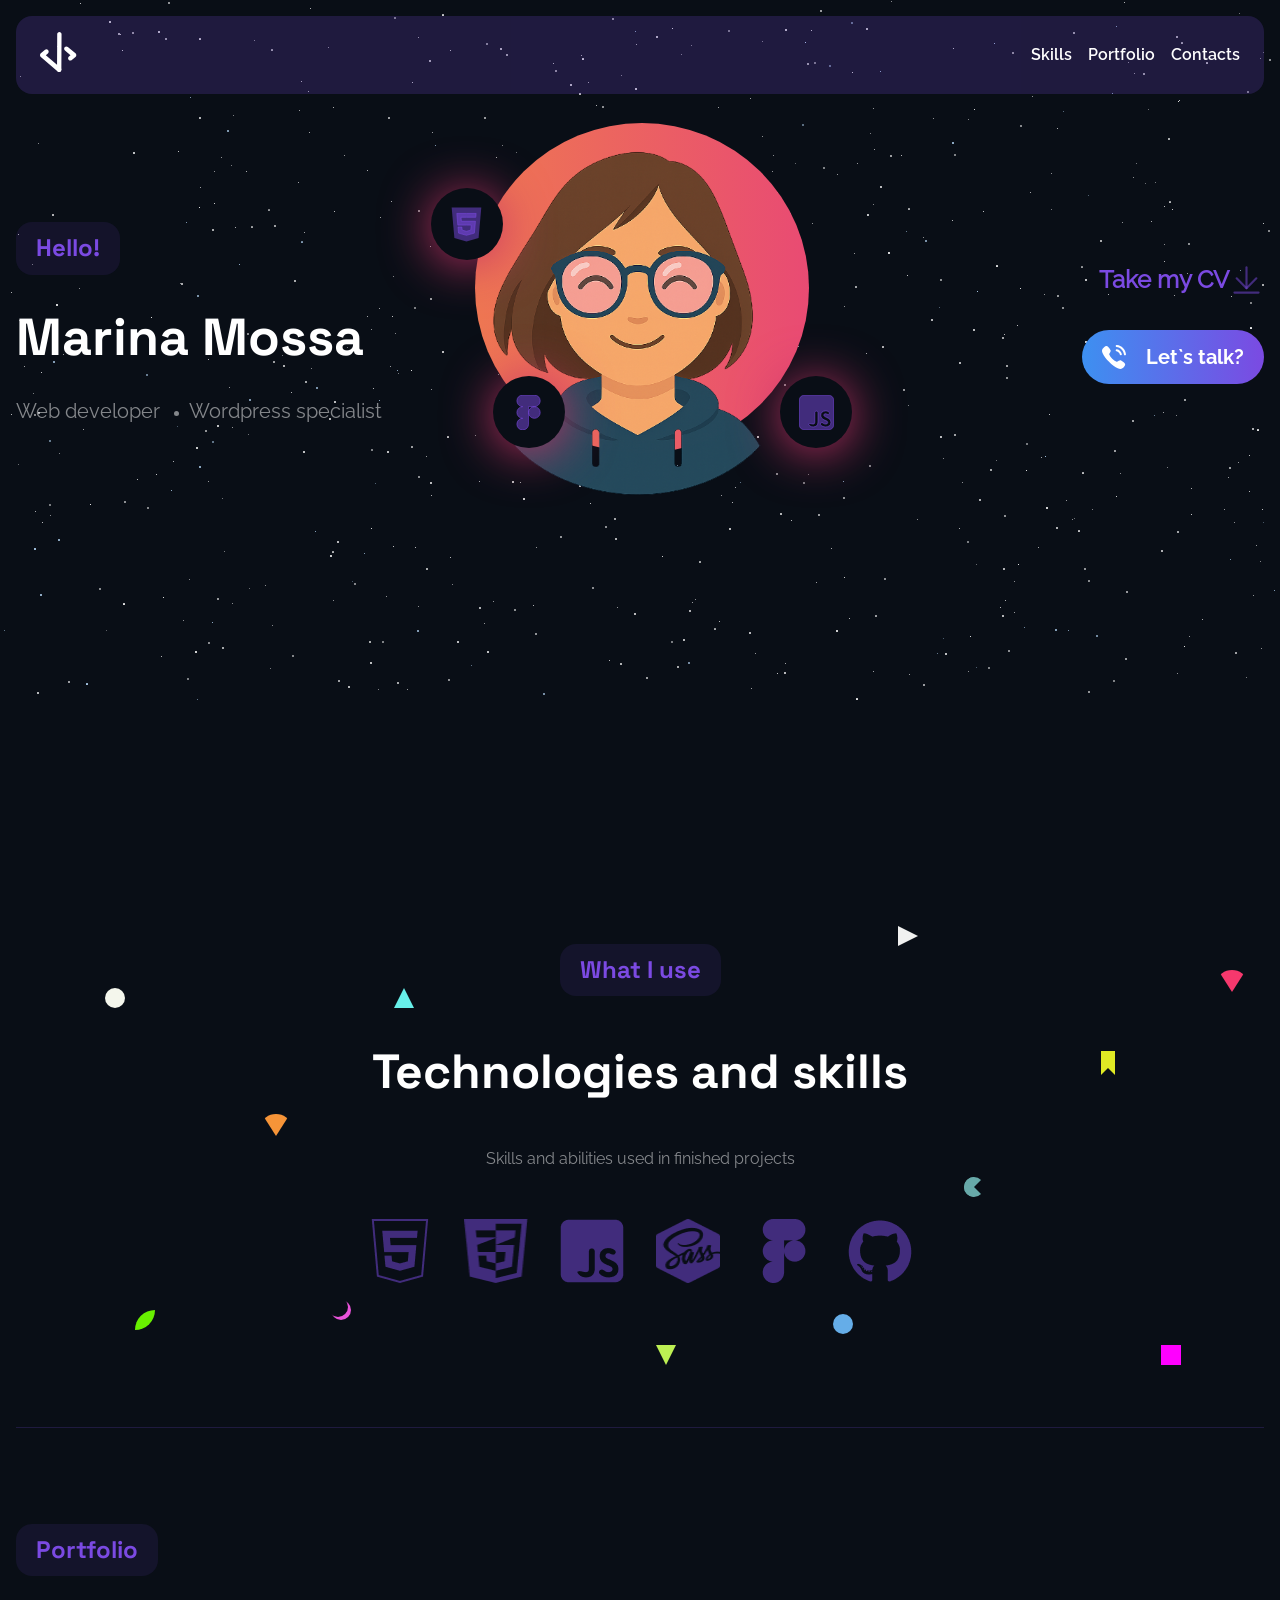
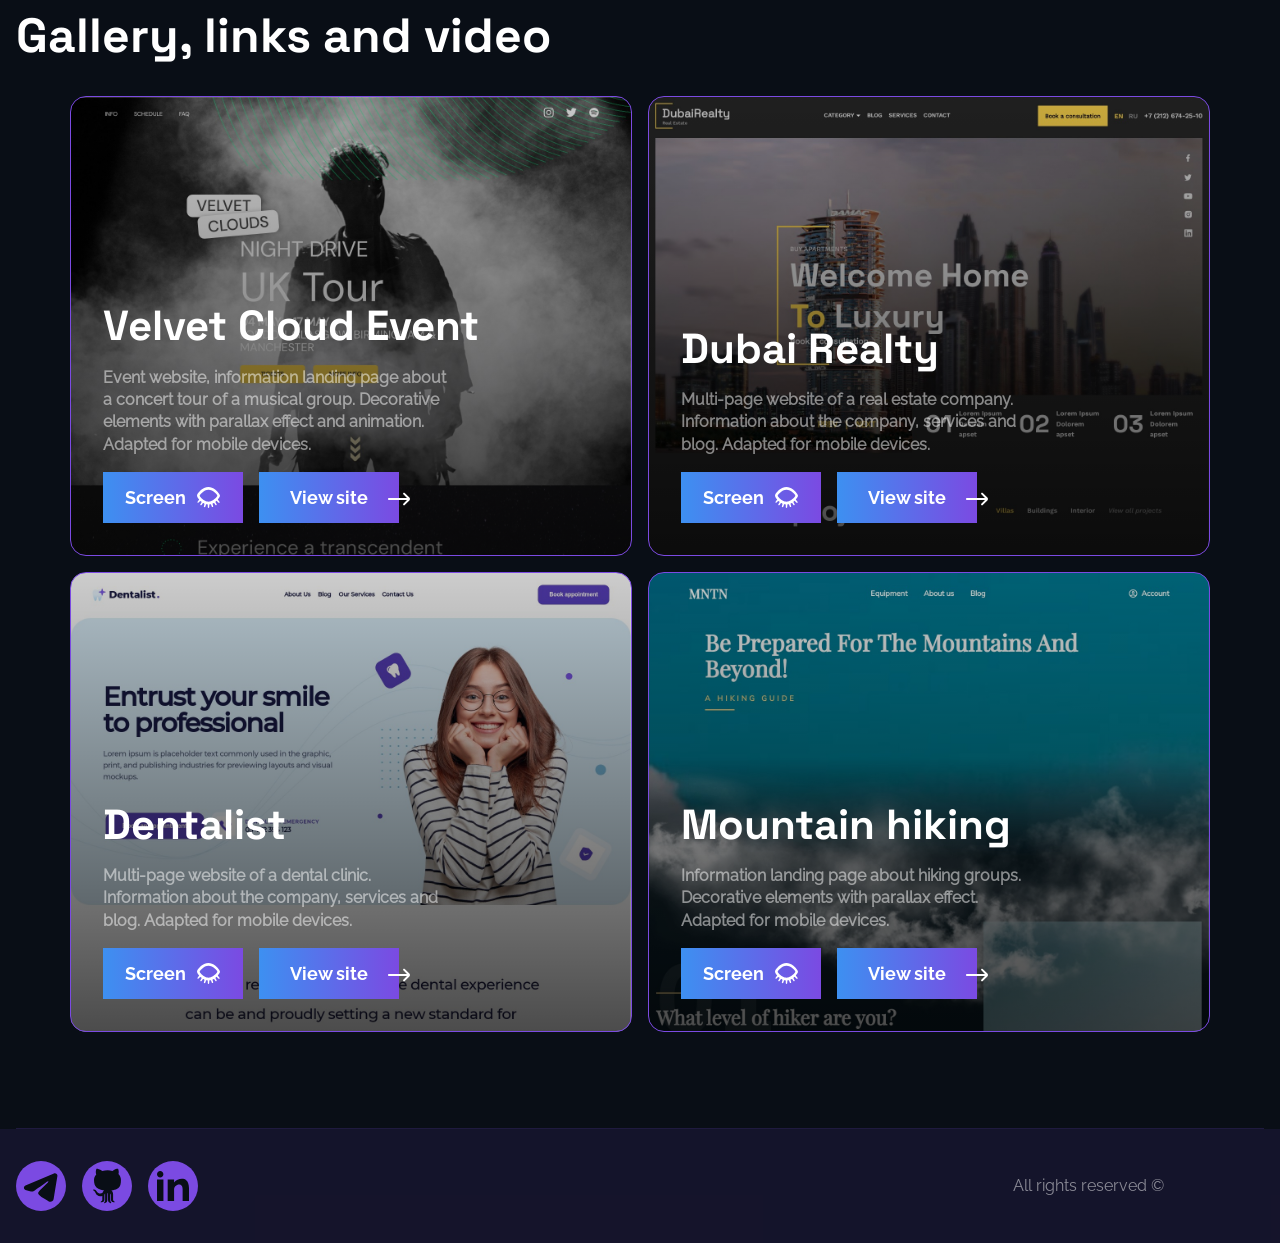
<file: index.html>
<!DOCTYPE html>
<html lang="en">
	<head>
		<meta charset="UTF-8" />
		<meta name="viewport" content="width=device-width, initial-scale=1.0" />
		<link rel="stylesheet" href="css/style.css" />
		<title>Document</title>
		<script async src="js/main.js"></script>
		<script defer src="js/star-parallax.js"></script>
	</head>
	<body id="body">
		<div class="wrapper">
			<header class="main-header">
				<div class="container">
					<div class="main-header__inner">
						<a href="#" class="main-header__logo">
							<svg
								class="logo-icon"
								width="37"
								height="40"
								viewBox="0 0 37 40"
								fill="none"
								xmlns="http://www.w3.org/2000/svg">
								<path
									d="M0.834344 21.3482L5.01425 17.8543C5.98291 17.0448 7.40667 17.1958 8.19403 18.1913C8.98176 19.1872 8.83486 20.6509 7.8662 21.4604L5.84341 23.1512L20.5299 35.8732C21.4985 36.6827 21.6454 38.1464 20.8577 39.1419C20.4111 39.7071 19.7595 40 19.1028 40C18.6018 40 18.0971 39.8296 17.6783 39.4793L0.834344 24.9542C0.306723 24.513 0 23.8507 0 23.1512C0 22.4516 0.306723 21.7898 0.834344 21.3482Z" />
								<path
									d="M19.3954 7.32817e-05C20.5953 0.00996334 21.5606 1.018 21.551 2.25197L21.3641 37.7835C21.3545 39.0175 20.3737 40.0095 19.1737 39.9996C18.8696 39.9974 18.581 39.9308 18.319 39.8129C17.5476 39.4648 17.0107 38.6694 17.0178 37.7478L17.205 2.21659C17.2146 0.982613 18.1951 -0.00981677 19.3954 7.32817e-05Z" />
								<path
									d="M28.9344 24.4414L30.478 23.1512L24.9798 18.555C24.0111 17.7455 23.8646 16.2818 24.652 15.2863C25.4394 14.2901 26.8631 14.1394 27.8318 14.9489L35.4867 21.3481C36.0147 21.7898 36.3211 22.4516 36.3211 23.1512C36.3211 23.8507 36.0147 24.513 35.4867 24.9542L31.7863 28.0475C31.3671 28.3979 30.8628 28.5683 30.3618 28.5683C29.7047 28.5683 29.0531 28.2754 28.6066 27.7105C27.8192 26.7146 27.9661 25.2513 28.9344 24.4414Z" />
							</svg>
						</a>
						<nav class="header__menu" id="header_menu">
							<ul class="menu__list">
								<li class="menu__item">
									<a href="#skills" class="menu__link">Skills</a>
								</li>
								<li class="menu__item">
									<a href="#portfolio" class="menu__link">Portfolio</a>
								</li>
								<li class="menu__item">
									<a href="#" class="menu__link" id="contacts">Contacts</a>
								</li>
							</ul>
							<div class="header-menu__social-links">
								<a href="https://t.me/bzden_fm" class="social-link telegram">
									<svg
										width="40"
										height="40"
										viewBox="0 0 24 24"
										version="1.1"
										xmlns="http://www.w3.org/2000/svg"
										xmlns:xlink="http://www.w3.org/1999/xlink">
										<path
											d="M19.7773,4.42984 C20.8652,3.97177 22.0315,4.8917 21.8394,6.05639 L19.5705,19.8131 C19.3517,21.1395 17.8949,21.9006 16.678,21.2396 C15.6597,20.6865 14.1489,19.8352 12.7873,18.9455 C12.1074,18.5012 10.0255,17.0766 10.2814,16.0625 C10.5002,15.1954 14.0001,11.9375 16.0001,10 C16.7857,9.23893 16.4279,8.79926 15.5001,9.5 C13.1985,11.2383 9.50332,13.8812 8.28136,14.625 C7.20323,15.2812 6.64031,15.3932 5.96886,15.2812 C4.74273,15.0769 3.60596,14.7605 2.67788,14.3758 C1.42351,13.8558 1.48461,12.132 2.67703,11.63 L19.7773,4.42984 Z"></path>
									</svg>
								</a>
								<a
									href="https://github.com/marinamossa"
									class="social-link github">
									<svg
										width="50"
										height="50"
										viewBox="0 0 32 32"
										xmlns="http://www.w3.org/2000/svg">
										<path
											d="M24.92 12.183c0-1.586-.604-2.864-1.585-3.83.172-.547.398-1.763-.229-3.321 0 0-1.114-.348-3.628 1.315a12.695 12.695 0 0 0-3.081-.366c-1.154 0-2.322.143-3.409.44-2.596-1.747-3.74-1.391-3.74-1.391-.748 1.847-.287 3.215-.145 3.554-.883.936-1.414 2.133-1.414 3.594 0 1.111.128 2.099.44 2.964l.325.732c.879 1.614 2.606 2.655 5.677 2.983-.434.289-.885.779-1.062 1.612-.594.28-2.475.966-3.603-.944 0 0-.633-1.148-1.842-1.235 0 0-1.174-.017-.08.722 0 0 .782.367 1.326 1.738 0 0 .705 2.342 4.114 1.593v2.417s-.076.857-.867 1.143c0 0-.469.312.034.497 0 0 2.205.174 2.205-1.604v-2.643s-.09-1.047.429-1.404v4.332s-.032 1.031-.576 1.421c0 0-.362.646.433.468 0 0 1.517-.211 1.584-1.967l.035-4.383h.363l.033 4.383c.076 1.748 1.59 1.967 1.59 1.967.793.179.429-.468.429-.468-.54-.389-.579-1.421-.579-1.421v-4.297c.52.402.436 1.369.436 1.369v2.643c0 1.777 2.2 1.604 2.2 1.604.505-.186.036-.498.036-.498-.793-.286-.867-1.143-.867-1.143v-3.461c0-1.346-.574-2.056-1.137-2.435 3.277-.318 4.845-1.368 5.572-2.99-.015.027.26-.726.26-.726.25-.859.325-1.855.325-2.963h-.002z" />
									</svg>
								</a>
								<a href="#" class="social-link linkedin"
									><svg
										width="32"
										height="32"
										viewBox="0 0 15 14"
										fill="none"
										xmlns="http://www.w3.org/2000/svg">
										<path
											d="M0.015992 13.984H3.01202V3.99796H0.015992V13.984ZM11.688 3.65205C10.234 3.65205 8.93301 4.18305 8.01009 5.35509V3.96511H5.00308V13.9841H8.01009V8.56609C8.01009 7.42106 9.05911 6.30405 10.3731 6.30405C11.687 6.30405 12.0111 7.42106 12.0111 8.53808V13.9831H15.0071V8.31509C15.007 4.37802 13.143 3.65205 11.688 3.65205ZM1.5 3.00001C2.32801 3.00001 3.00005 2.32798 3.00005 1.49997C3.00005 0.671954 2.32801 3.05176e-05 1.5 3.05176e-05C0.671987 3.05176e-05 -4.57764e-05 0.672063 -4.57764e-05 1.50008C-4.57764e-05 2.32809 0.671987 3.00001 1.5 3.00001Z" />
									</svg>
								</a>
							</div>
						</nav>
						<div class="header__burger" id="burger">
							<span></span>
						</div>
					</div>
				</div>
			</header>
			<main class="main-page">
				<div id="star-container"></div>
				<section class="main-banner" id="home">
					<div id="star-container"></div>
					<div class="container">
						<div class="main-banner__inner">
							<div class="main-banner__content">
								<div class="section-mini-title"><span>Hello!</span></div>
								<h1 class="main-banner__title">Marina Mossa</h1>
								<span class="main-banner__text"> Web developer </span>
								<span class="main-banner__text"> Wordpress specialist </span>
							</div>
							<div class="main-banner__image">
								<img
									src="img/new-banner-avatar.png"
									alt="main-photo"
									height="350" />
								<div class="banner-decor__wrp bdecor-wrp-1">
									<svg
										width="64"
										height="64"
										viewBox="0 0 64 64"
										fill="none"
										xmlns="http://www.w3.org/2000/svg">
										<path
											d="M31.9316 62.9622L9.82022 56.824L4.84312 1H59.0887L54.1064 56.8147L31.9316 62.9622Z"
											stroke="none"
											stroke-opacity="0.5"
											stroke-width="2" />
										<path
											fill-rule="evenodd"
											clip-rule="evenodd"
											d="M46.4246 47.7632L46.5308 46.5696L48.191 27.9706L48.3633 26.0735H22.6176L21.9719 18.8392H31.9538H48.9834L49.1479 17.2512L49.4698 13.6698L49.6387 11.7744H31.9538H14.2511L14.4202 13.6698L16.1566 33.1381H31.966H40.6409L39.8209 42.3005L31.9647 44.421L24.067 42.305L23.5641 36.6706H19.7408H16.4722L17.462 47.7632L31.9335 51.7806L46.4246 47.7632Z" />
									</svg>
								</div>
								<div class="banner-decor__wrp bdecor-wrp-2">
									<svg
										width="64"
										height="64"
										viewBox="0 0 64 64"
										fill="none"
										xmlns="http://www.w3.org/2000/svg">
										<g clip-path="url(#clip0_21_3161)">
											<path
												fill-rule="evenodd"
												clip-rule="evenodd"
												d="M0.75 8.75C0.75 4.33172 4.33172 0.75 8.75 0.75H55.25C59.6683 0.75 63.25 4.33172 63.25 8.75V55.25C63.25 59.6683 59.6683 63.25 55.25 63.25H8.75C4.33172 63.25 0.75 59.6683 0.75 55.25V8.75ZM17.1835 52.9795C17.1835 52.9795 17.1836 52.9795 17.1836 52.9795L17.1836 52.9795C18.5681 55.9159 21.2955 58.3491 25.9937 58.3491C31.1962 58.3491 34.7621 55.5802 34.7621 49.4968V32.3803C34.7621 30.7584 33.4473 29.4436 31.8254 29.4436C30.2035 29.4436 28.8887 30.7584 28.8887 32.3803V49.4138C28.8887 52.3503 27.6719 53.1053 25.742 53.1053C22.9352 53.1053 19.9798 51.2873 17.5785 52.7405L17.1836 52.9795L17.1836 52.9795C17.1836 52.9794 17.1835 52.9794 17.1835 52.9795ZM44.5055 51.7441C43.3176 50.731 41.6567 50.2054 40.3056 50.9877C38.9851 51.7523 38.4617 53.4524 39.471 54.5968C41.4409 56.8303 44.4821 58.3496 48.6505 58.3496C54.2303 58.3496 58.3836 55.4551 58.3836 50.1686C58.3836 45.2601 55.5726 43.0788 50.5801 40.939L49.1118 40.3097C46.5948 39.2188 45.504 38.5055 45.504 36.7434C45.504 35.3172 46.5948 34.2264 48.315 34.2264C49.0314 34.2264 49.6407 34.3564 50.1822 34.6457C51.5566 35.3802 53.1984 36.0319 54.5097 35.1898C55.7177 34.4141 56.1479 32.7845 55.1649 31.7382C53.4061 29.8663 51.1663 29.1077 48.3149 29.1077C43.0704 29.1077 39.7142 32.4642 39.7142 36.8693C39.7142 41.6522 42.5252 43.9177 46.7628 45.7213L48.2308 46.3511C50.9159 47.5254 52.51 48.2387 52.51 50.2525C52.51 51.9307 50.9581 53.1474 48.5245 53.1474C46.8005 53.1474 45.5229 52.6117 44.5055 51.7441Z" />
										</g>
									</svg>
								</div>
								<div class="banner-decor__wrp bdecor-wrp-3">
									<svg
										width="64"
										height="64"
										viewBox="0 0 64 64"
										fill="none"
										xmlns="http://www.w3.org/2000/svg">
										<g clip-path="url(#clip0_21_3162)">
											<path
												fill-rule="evenodd"
												clip-rule="evenodd"
												d="M21.4167 0C15.5287 0 10.75 4.77867 10.75 10.6667C10.75 16.5547 15.5287 21.3333 21.4167 21.3333C15.5287 21.3333 10.75 26.112 10.75 32C10.75 37.888 15.5287 42.6667 21.4167 42.6667C15.5287 42.6667 10.75 47.4453 10.75 53.3333C10.75 59.2213 15.5287 64 21.4167 64C27.3047 64 32.0833 59.2213 32.0833 53.3333L32.0833 32C32.0833 37.888 36.862 42.6667 42.75 42.6667C48.638 42.6667 53.4167 37.888 53.4167 32C53.4167 26.112 48.638 21.3333 42.75 21.3333C48.638 21.3333 53.4167 16.5547 53.4167 10.6667C53.4167 4.77867 48.638 0 42.75 0H21.4167ZM42.75 21.3333H32.0833L32.0833 32C32.0833 26.112 36.862 21.3333 42.75 21.3333Z" />
										</g>
									</svg>
								</div>
								<div class="banner-decor__bg-decor"></div>
							</div>
							<div class="main-banner__connect">
								<div class="main-banner__cv-link">
									<a href="img/banner-avatar.png" download>
										<span>Take my CV</span
										><svg
											class="cv-icon"
											width="16"
											height="16"
											viewBox="0 0 16 16"
											fill="none"
											xmlns="http://www.w3.org/2000/svg">
											<path
												d="M8 2V11.5"
												stroke="#7B4AE2"
												stroke-opacity="0.5"
												stroke-linecap="round"
												stroke-linejoin="round" />
											<path
												d="M3.5 7L8 11.5L12.5 7"
												stroke="#7B4AE2"
												stroke-opacity="0.5"
												stroke-linecap="round"
												stroke-linejoin="round" />
											<path
												d="M2.5 13.5H13.5"
												stroke="#7B4AE2"
												stroke-opacity="0.5"
												stroke-linecap="round"
												stroke-linejoin="round" />
										</svg>
									</a>
								</div>
								<button
									id="lets-talk"
									class="form__input-btn lets-talk-btn"
									type="submit">
									<svg
										width="24"
										height="24"
										viewBox="0 0 20 20"
										fill="none"
										xmlns="http://www.w3.org/2000/svg">
										<path
											fill-rule="evenodd"
											clip-rule="evenodd"
											d="M12.3558 0.00792976C12.1328 -0.0240483 11.9087 0.0419064 11.7304 0.183809C11.5472 0.32771 11.4326 0.535567 11.4077 0.768408C11.355 1.23908 11.6946 1.66479 12.1646 1.71776C15.4063 2.07951 17.9259 4.60477 18.2904 7.85654C18.3392 8.29224 18.7047 8.62101 19.1409 8.62101C19.1738 8.62101 19.2057 8.61902 19.2385 8.61502C19.4666 8.59004 19.6697 8.47711 19.8132 8.29724C19.9556 8.11736 20.0203 7.89351 19.9944 7.66467C19.5403 3.60746 16.4002 0.45862 12.3558 0.00792976ZM12.4181 3.48994C11.942 3.402 11.5048 3.70579 11.4142 4.17047C11.3236 4.63515 11.6283 5.08884 12.0914 5.17978C13.4857 5.45159 14.5623 6.53085 14.8351 7.92989V7.93089C14.9128 8.33361 15.2674 8.62641 15.6757 8.62641C15.7305 8.62641 15.7852 8.62141 15.841 8.61142C16.3041 8.51849 16.6088 8.0658 16.5182 7.60012C16.1109 5.51055 14.5025 3.89666 12.4181 3.48994ZM14.0001 13.0905C14.4515 12.8302 14.9615 12.5362 15.6047 12.673C16.1873 12.7959 18.1731 14.4078 18.7169 14.9665C19.0734 15.3322 19.2716 15.7099 19.3025 16.0877C19.3562 17.5697 17.3425 19.2615 16.976 19.4724C16.489 19.8231 15.9224 20 15.286 20C14.6357 20 13.9106 19.8151 13.1199 19.4464C8.82956 17.6556 2.27553 11.231 0.542661 6.97395C-0.17638 5.38903 -0.18136 4.08193 0.53071 3.09961C0.814542 2.63892 2.43288 0.713245 3.88192 0.774204C4.26733 0.807181 4.64179 1.00505 5.00928 1.3648C5.56499 1.90942 7.13653 3.90106 7.25803 4.48565C7.39247 5.13521 7.09769 5.65185 6.83576 6.10554C6.7799 6.20307 6.70463 6.31881 6.62217 6.4456C6.3092 6.92683 5.89264 7.56735 6.04004 7.97626C7.09669 10.5705 9.53764 12.8339 12.133 13.8972C12.5343 14.0431 13.1745 13.6235 13.6542 13.3092C13.7791 13.2273 13.8932 13.1525 13.9893 13.0967L14.0001 13.0905Z" />
									</svg>
									<span>Let`s talk?</span>
									<div class="input-btn-mask"></div>
								</button>
							</div>
						</div>
					</div>
				</section>

				<section class="skills" id="skills">
					<div class="parallax container">
						<div
							data-speed="40"
							class="parallax-shape shape-minus shape1"></div>
						<div
							data-speed="40"
							class="parallax-shape shape-minus shape2"></div>
						<div
							data-speed="40"
							class="parallax-shape shape-minus shape3"></div>
						<div data-speed="40" class="parallax-shape shape4"></div>
						<div data-speed="40" class="parallax-shape shape5"></div>
						<div data-speed="40" class="parallax-shape shape6"></div>
						<div
							data-speed="40"
							class="parallax-shape shape-minus shape7"></div>
						<div data-speed="40" class="parallax-shape shape8"></div>
						<div
							data-speed="40"
							class="parallax-shape shape-minus shape9"></div>
						<div
							data-speed="40"
							class="parallax-shape shape-minus shape10"></div>
						<div data-speed="40" class="parallax-shape shape11"></div>
						<div data-speed="40" class="parallax-shape shape12"></div>
					</div>
					<div class="container">
						<div class="skills__inner">
							<div class="section-mini-title">What I use</div>
							<h2 class="skills__title">Technologies and skills</h2>
							<p>Skills and abilities used in finished projects</p>
							<div class="skills__list">
								<img src="img/HTML5.png" alt="html" height="64" width="64" />
								<img src="img/Css3.png" alt="css" height="64" width="64" />
								<img src="img/Javascript.png" alt="js" height="64" width="64" />
								<img src="img/Sass.png" alt="sass" height="64" width="64" />
								<img src="img/Figma.png" alt="figma" height="64" width="64" />
								<img src="img/Github.png" alt="github" height="64" width="64" />
							</div>
						</div>
					</div>
				</section>
				<section class="portfolio" id="portfolio">
					<div class="container">
						<div class="portfolio__inner">
							<div class="section-mini-title">Portfolio</div>
							<h2 class="portfolio__title">Gallery, links and video</h2>
							<div class="portfolio__list">
								<div
									class="portfolio__item"
									style="
										background-image: linear-gradient(
												rgba(0, 0, 0, 0.2),
												rgba(0, 0, 0, 0.7)
											),
											url(img/velvet-clouds-screenshot.jpeg);
									">
									<h4 class="portfolio__item-title">Velvet Cloud Event</h4>
									<p class="portfolio__item-about">
										Event website, information landing page about a concert tour
										of a musical group. Decorative elements with parallax effect
										and animation. Adapted for mobile devices.
									</p>
									<div class="portfolio__item-link-wrp">
										<a
											href="img/velvet-clouds-screenshot.jpeg"
											target="_blank"
											class="portfolio__item-link main-btn-medium-color">
											<span class="btn-text">Screen</span>

											<svg
												class="btn-icon-eye"
												version="1.0"
												xmlns="http://www.w3.org/2000/svg"
												width="25"
												height="25"
												viewBox="0 0 225.000000 225.000000"
												preserveAspectRatio="xMidYMid meet">
												<g
													transform="translate(0.000000,225.000000) scale(0.100000,-0.100000)">
													<path
														d="M1090 2057 c-22 -11 -26 -21 -31 -77 -4 -36 -7 -102 -8 -147 l-1 -82
-57 -11 c-32 -6 -64 -12 -72 -13 -9 -1 -28 40 -56 122 -23 67 -48 127 -56 132
-8 5 -30 8 -49 7 -25 -2 -38 -10 -49 -30 -14 -24 -12 -35 23 -153 21 -69 36
-128 35 -129 -10 -9 -130 -66 -138 -66 -5 0 -33 38 -62 85 -61 101 -91 135
-117 135 -30 0 -72 -38 -72 -66 0 -13 29 -72 65 -129 36 -58 65 -107 65 -109
0 -2 -27 -28 -60 -56 l-61 -53 -57 64 c-120 135 -149 152 -192 109 -38 -38
-26 -67 65 -174 46 -55 81 -104 78 -110 -4 -6 -31 -43 -60 -82 -70 -93 -133
-216 -133 -258 0 -109 221 -402 411 -546 339 -255 674 -302 1018 -144 300 138
640 504 641 691 0 53 -58 169 -140 277 l-59 79 32 37 c18 21 53 62 79 92 61
69 68 99 34 132 -43 43 -62 35 -158 -66 -97 -103 -84 -101 -172 -25 l-39 34
67 111 c61 98 67 114 59 139 -14 40 -53 61 -87 45 -22 -10 -135 -167 -149
-207 -5 -14 -147 56 -147 73 0 7 16 65 35 128 38 125 36 151 -11 173 -57 26
-87 -12 -134 -172 -13 -43 -27 -80 -31 -83 -4 -2 -40 1 -78 7 l-71 12 0 134
c0 129 -1 135 -25 158 -27 28 -39 30 -75 12z m185 -562 c88 -23 232 -96 322
-164 88 -66 242 -222 292 -295 18 -26 34 -59 34 -73 0 -36 -61 -117 -170 -227
-312 -314 -622 -393 -933 -237 -108 54 -196 119 -308 226 -105 100 -182 200
-182 236 0 48 102 174 230 287 147 130 283 209 423 247 70 19 219 19 292 0z" />
													<path
														class="pupil"
														d="M1008 1371 c-207 -66 -334 -266 -298 -470 24 -138 112 -255 237 -314
64 -30 75 -32 178 -32 103 0 114 2 178 32 260 123 324 459 127 667 -110 117
-277 163 -422 117z"
														fill="transparent" />
												</g>
											</svg>
										</a>
										<a
											href="https://x5c.ru/"
											target="_blank"
											class="portfolio__item-link main-btn-medium-color">
											<span class="btn-text">View site</span>
											<span class="btn-icon">
												<svg
													width="24"
													height="24"
													viewBox="0 0 24 24"
													fill="none"
													xmlns="http://www.w3.org/2000/svg">
													<path
														d="M16.3153 16.6681C15.9247 17.0587 15.9247 17.6918 16.3153 18.0824C16.7058 18.4729 17.339 18.4729 17.7295 18.0824L22.3951 13.4168C23.1761 12.6357 23.1761 11.3694 22.3951 10.5883L17.7266 5.9199C17.3361 5.52938 16.703 5.52938 16.3124 5.91991C15.9219 6.31043 15.9219 6.9436 16.3124 7.33412L19.9785 11.0002L2 11.0002C1.44772 11.0002 1 11.4479 1 12.0002C1 12.5524 1.44772 13.0002 2 13.0002L19.9832 13.0002L16.3153 16.6681Z" />
												</svg>
											</span>
										</a>
									</div>
								</div>
								<div
									class="portfolio__item"
									style="
										background-image: linear-gradient(
												rgba(0, 0, 0, 0.2),
												rgba(0, 0, 0, 0.7)
											),
											url(img/dubai-screenshot.jpeg);
									">
									<h4 class="portfolio__item-title">Dubai Realty</h4>
									<p class="portfolio__item-about">
										Multi-page website of a real estate company. Information
										about the company, services and blog. Adapted for mobile
										devices.
									</p>

									<div class="portfolio__item-link-wrp">
										<a
											href="img/dubai-screenshot.jpeg"
											target="_blank"
											class="portfolio__item-link main-btn-medium-color">
											<span class="btn-text">Screen</span>

											<svg
												class="btn-icon-eye"
												version="1.0"
												xmlns="http://www.w3.org/2000/svg"
												width="25"
												height="25"
												viewBox="0 0 225.000000 225.000000"
												preserveAspectRatio="xMidYMid meet">
												<g
													transform="translate(0.000000,225.000000) scale(0.100000,-0.100000)">
													<path
														d="M1090 2057 c-22 -11 -26 -21 -31 -77 -4 -36 -7 -102 -8 -147 l-1 -82
-57 -11 c-32 -6 -64 -12 -72 -13 -9 -1 -28 40 -56 122 -23 67 -48 127 -56 132
-8 5 -30 8 -49 7 -25 -2 -38 -10 -49 -30 -14 -24 -12 -35 23 -153 21 -69 36
-128 35 -129 -10 -9 -130 -66 -138 -66 -5 0 -33 38 -62 85 -61 101 -91 135
-117 135 -30 0 -72 -38 -72 -66 0 -13 29 -72 65 -129 36 -58 65 -107 65 -109
0 -2 -27 -28 -60 -56 l-61 -53 -57 64 c-120 135 -149 152 -192 109 -38 -38
-26 -67 65 -174 46 -55 81 -104 78 -110 -4 -6 -31 -43 -60 -82 -70 -93 -133
-216 -133 -258 0 -109 221 -402 411 -546 339 -255 674 -302 1018 -144 300 138
640 504 641 691 0 53 -58 169 -140 277 l-59 79 32 37 c18 21 53 62 79 92 61
69 68 99 34 132 -43 43 -62 35 -158 -66 -97 -103 -84 -101 -172 -25 l-39 34
67 111 c61 98 67 114 59 139 -14 40 -53 61 -87 45 -22 -10 -135 -167 -149
-207 -5 -14 -147 56 -147 73 0 7 16 65 35 128 38 125 36 151 -11 173 -57 26
-87 -12 -134 -172 -13 -43 -27 -80 -31 -83 -4 -2 -40 1 -78 7 l-71 12 0 134
c0 129 -1 135 -25 158 -27 28 -39 30 -75 12z m185 -562 c88 -23 232 -96 322
-164 88 -66 242 -222 292 -295 18 -26 34 -59 34 -73 0 -36 -61 -117 -170 -227
-312 -314 -622 -393 -933 -237 -108 54 -196 119 -308 226 -105 100 -182 200
-182 236 0 48 102 174 230 287 147 130 283 209 423 247 70 19 219 19 292 0z" />
													<path
														class="pupil"
														d="M1008 1371 c-207 -66 -334 -266 -298 -470 24 -138 112 -255 237 -314
64 -30 75 -32 178 -32 103 0 114 2 178 32 260 123 324 459 127 667 -110 117
-277 163 -422 117z"
														fill="transparent" />
												</g>
											</svg>
										</a>

										<a
											href="https://9zz.ru/"
											target="_blank"
											class="portfolio__item-link main-btn-medium-color">
											<span class="btn-text">View site</span>
											<span class="btn-icon">
												<svg
													width="24"
													height="24"
													viewBox="0 0 24 24"
													fill="none"
													xmlns="http://www.w3.org/2000/svg">
													<path
														d="M16.3153 16.6681C15.9247 17.0587 15.9247 17.6918 16.3153 18.0824C16.7058 18.4729 17.339 18.4729 17.7295 18.0824L22.3951 13.4168C23.1761 12.6357 23.1761 11.3694 22.3951 10.5883L17.7266 5.9199C17.3361 5.52938 16.703 5.52938 16.3124 5.91991C15.9219 6.31043 15.9219 6.9436 16.3124 7.33412L19.9785 11.0002L2 11.0002C1.44772 11.0002 1 11.4479 1 12.0002C1 12.5524 1.44772 13.0002 2 13.0002L19.9832 13.0002L16.3153 16.6681Z" />
												</svg>
											</span>
										</a>
									</div>
								</div>
								<div
									class="portfolio__item"
									style="
										background-image: linear-gradient(
												rgba(0, 0, 0, 0.2),
												rgba(0, 0, 0, 0.7)
											),
											url(img/dentalist-screenshot.jpeg);
									">
									<h4 class="portfolio__item-title">Dentalist</h4>
									<p class="portfolio__item-about">
										Multi-page website of a dental clinic. Information about the
										company, services and blog. Adapted for mobile devices.
									</p>

									<div class="portfolio__item-link-wrp">
										<a
											href="img/dentalist-screenshot.jpeg"
											target="_blank"
											class="portfolio__item-link main-btn-medium-color">
											<span class="btn-text">Screen</span>

											<svg
												class="btn-icon-eye"
												version="1.0"
												xmlns="http://www.w3.org/2000/svg"
												width="25"
												height="25"
												viewBox="0 0 225.000000 225.000000"
												preserveAspectRatio="xMidYMid meet">
												<g
													transform="translate(0.000000,225.000000) scale(0.100000,-0.100000)">
													<path
														d="M1090 2057 c-22 -11 -26 -21 -31 -77 -4 -36 -7 -102 -8 -147 l-1 -82
-57 -11 c-32 -6 -64 -12 -72 -13 -9 -1 -28 40 -56 122 -23 67 -48 127 -56 132
-8 5 -30 8 -49 7 -25 -2 -38 -10 -49 -30 -14 -24 -12 -35 23 -153 21 -69 36
-128 35 -129 -10 -9 -130 -66 -138 -66 -5 0 -33 38 -62 85 -61 101 -91 135
-117 135 -30 0 -72 -38 -72 -66 0 -13 29 -72 65 -129 36 -58 65 -107 65 -109
0 -2 -27 -28 -60 -56 l-61 -53 -57 64 c-120 135 -149 152 -192 109 -38 -38
-26 -67 65 -174 46 -55 81 -104 78 -110 -4 -6 -31 -43 -60 -82 -70 -93 -133
-216 -133 -258 0 -109 221 -402 411 -546 339 -255 674 -302 1018 -144 300 138
640 504 641 691 0 53 -58 169 -140 277 l-59 79 32 37 c18 21 53 62 79 92 61
69 68 99 34 132 -43 43 -62 35 -158 -66 -97 -103 -84 -101 -172 -25 l-39 34
67 111 c61 98 67 114 59 139 -14 40 -53 61 -87 45 -22 -10 -135 -167 -149
-207 -5 -14 -147 56 -147 73 0 7 16 65 35 128 38 125 36 151 -11 173 -57 26
-87 -12 -134 -172 -13 -43 -27 -80 -31 -83 -4 -2 -40 1 -78 7 l-71 12 0 134
c0 129 -1 135 -25 158 -27 28 -39 30 -75 12z m185 -562 c88 -23 232 -96 322
-164 88 -66 242 -222 292 -295 18 -26 34 -59 34 -73 0 -36 -61 -117 -170 -227
-312 -314 -622 -393 -933 -237 -108 54 -196 119 -308 226 -105 100 -182 200
-182 236 0 48 102 174 230 287 147 130 283 209 423 247 70 19 219 19 292 0z" />
													<path
														class="pupil"
														d="M1008 1371 c-207 -66 -334 -266 -298 -470 24 -138 112 -255 237 -314
64 -30 75 -32 178 -32 103 0 114 2 178 32 260 123 324 459 127 667 -110 117
-277 163 -422 117z"
														fill="transparent" />
												</g>
											</svg>
										</a>

										<a
											href="https://nd2.ru/"
											target="_blank"
											class="portfolio__item-link main-btn-medium-color">
											<span class="btn-text">View site</span>
											<span class="btn-icon">
												<svg
													width="24"
													height="24"
													viewBox="0 0 24 24"
													fill="none"
													xmlns="http://www.w3.org/2000/svg">
													<path
														d="M16.3153 16.6681C15.9247 17.0587 15.9247 17.6918 16.3153 18.0824C16.7058 18.4729 17.339 18.4729 17.7295 18.0824L22.3951 13.4168C23.1761 12.6357 23.1761 11.3694 22.3951 10.5883L17.7266 5.9199C17.3361 5.52938 16.703 5.52938 16.3124 5.91991C15.9219 6.31043 15.9219 6.9436 16.3124 7.33412L19.9785 11.0002L2 11.0002C1.44772 11.0002 1 11.4479 1 12.0002C1 12.5524 1.44772 13.0002 2 13.0002L19.9832 13.0002L16.3153 16.6681Z" />
												</svg>
											</span>
										</a>
									</div>
								</div>
								<div
									class="portfolio__item"
									style="
										background-image: linear-gradient(
												rgba(0, 0, 0, 0.2),
												rgba(0, 0, 0, 0.7)
											),
											url(img/mntn-screenshot.jpeg);
									">
									<h4 class="portfolio__item-title">Mountain hiking</h4>
									<p class="portfolio__item-about">
										Information landing page about hiking groups. Decorative
										elements with parallax effect. Adapted for mobile devices.
									</p>

									<div class="portfolio__item-link-wrp">
										<a
											href="img/mntn-screenshot.jpeg"
											target="_blank"
											class="portfolio__item-link main-btn-medium-color">
											<span class="btn-text">Screen</span>

											<svg
												class="btn-icon-eye"
												version="1.0"
												xmlns="http://www.w3.org/2000/svg"
												width="25"
												height="25"
												viewBox="0 0 225.000000 225.000000"
												preserveAspectRatio="xMidYMid meet">
												<g
													transform="translate(0.000000,225.000000) scale(0.100000,-0.100000)">
													<path
														d="M1090 2057 c-22 -11 -26 -21 -31 -77 -4 -36 -7 -102 -8 -147 l-1 -82
-57 -11 c-32 -6 -64 -12 -72 -13 -9 -1 -28 40 -56 122 -23 67 -48 127 -56 132
-8 5 -30 8 -49 7 -25 -2 -38 -10 -49 -30 -14 -24 -12 -35 23 -153 21 -69 36
-128 35 -129 -10 -9 -130 -66 -138 -66 -5 0 -33 38 -62 85 -61 101 -91 135
-117 135 -30 0 -72 -38 -72 -66 0 -13 29 -72 65 -129 36 -58 65 -107 65 -109
0 -2 -27 -28 -60 -56 l-61 -53 -57 64 c-120 135 -149 152 -192 109 -38 -38
-26 -67 65 -174 46 -55 81 -104 78 -110 -4 -6 -31 -43 -60 -82 -70 -93 -133
-216 -133 -258 0 -109 221 -402 411 -546 339 -255 674 -302 1018 -144 300 138
640 504 641 691 0 53 -58 169 -140 277 l-59 79 32 37 c18 21 53 62 79 92 61
69 68 99 34 132 -43 43 -62 35 -158 -66 -97 -103 -84 -101 -172 -25 l-39 34
67 111 c61 98 67 114 59 139 -14 40 -53 61 -87 45 -22 -10 -135 -167 -149
-207 -5 -14 -147 56 -147 73 0 7 16 65 35 128 38 125 36 151 -11 173 -57 26
-87 -12 -134 -172 -13 -43 -27 -80 -31 -83 -4 -2 -40 1 -78 7 l-71 12 0 134
c0 129 -1 135 -25 158 -27 28 -39 30 -75 12z m185 -562 c88 -23 232 -96 322
-164 88 -66 242 -222 292 -295 18 -26 34 -59 34 -73 0 -36 -61 -117 -170 -227
-312 -314 -622 -393 -933 -237 -108 54 -196 119 -308 226 -105 100 -182 200
-182 236 0 48 102 174 230 287 147 130 283 209 423 247 70 19 219 19 292 0z" />
													<path
														class="pupil"
														d="M1008 1371 c-207 -66 -334 -266 -298 -470 24 -138 112 -255 237 -314
64 -30 75 -32 178 -32 103 0 114 2 178 32 260 123 324 459 127 667 -110 117
-277 163 -422 117z"
														fill="transparent" />
												</g>
											</svg>
										</a>

										<a
											href="https://mintu.ru/"
											target="_blank"
											class="portfolio__item-link main-btn-medium-color">
											<span class="btn-text">View site</span>
											<span class="btn-icon">
												<svg
													width="24"
													height="24"
													viewBox="0 0 24 24"
													fill="none"
													xmlns="http://www.w3.org/2000/svg">
													<path
														d="M16.3153 16.6681C15.9247 17.0587 15.9247 17.6918 16.3153 18.0824C16.7058 18.4729 17.339 18.4729 17.7295 18.0824L22.3951 13.4168C23.1761 12.6357 23.1761 11.3694 22.3951 10.5883L17.7266 5.9199C17.3361 5.52938 16.703 5.52938 16.3124 5.91991C15.9219 6.31043 15.9219 6.9436 16.3124 7.33412L19.9785 11.0002L2 11.0002C1.44772 11.0002 1 11.4479 1 12.0002C1 12.5524 1.44772 13.0002 2 13.0002L19.9832 13.0002L16.3153 16.6681Z" />
												</svg>
											</span>
										</a>
									</div>
								</div>
							</div>
						</div>
					</div>
				</section>
				<div class="lets-talk-popup">
					<div class="about-half about" id="about-half">
						<h3 class="about__title">Hello!</h3>
						<span class="about__mini-title"
							>I`m Marina! Maybe you are looking for me?</span
						>
						<p class="about__content">
							I am a beginner Web developer with a fabulous love for interactive
							layout. I like working with animation and making beautiful and
							interesting interfaces that are convenient for people.
						</p>
						<p class="about__content">
							I am looking for a job or internship as a junior web developer and
							am open to offers.
						</p>

						<p class="about__content">
							You can also contact me through social networks.
						</p>
						<div class="social-networks-links_wrapper">
							<a href="https://t.me/bzden_fm" class="social-link telegram">
								<svg
									width="40"
									height="40"
									viewBox="0 0 24 24"
									version="1.1"
									xmlns="http://www.w3.org/2000/svg"
									xmlns:xlink="http://www.w3.org/1999/xlink">
									<path
										d="M19.7773,4.42984 C20.8652,3.97177 22.0315,4.8917 21.8394,6.05639 L19.5705,19.8131 C19.3517,21.1395 17.8949,21.9006 16.678,21.2396 C15.6597,20.6865 14.1489,19.8352 12.7873,18.9455 C12.1074,18.5012 10.0255,17.0766 10.2814,16.0625 C10.5002,15.1954 14.0001,11.9375 16.0001,10 C16.7857,9.23893 16.4279,8.79926 15.5001,9.5 C13.1985,11.2383 9.50332,13.8812 8.28136,14.625 C7.20323,15.2812 6.64031,15.3932 5.96886,15.2812 C4.74273,15.0769 3.60596,14.7605 2.67788,14.3758 C1.42351,13.8558 1.48461,12.132 2.67703,11.63 L19.7773,4.42984 Z"></path>
								</svg>
							</a>
							<a
								href="https://github.com/marinamossa"
								class="social-link github">
								<svg
									width="50"
									height="50"
									viewBox="0 0 32 32"
									xmlns="http://www.w3.org/2000/svg">
									<path
										d="M24.92 12.183c0-1.586-.604-2.864-1.585-3.83.172-.547.398-1.763-.229-3.321 0 0-1.114-.348-3.628 1.315a12.695 12.695 0 0 0-3.081-.366c-1.154 0-2.322.143-3.409.44-2.596-1.747-3.74-1.391-3.74-1.391-.748 1.847-.287 3.215-.145 3.554-.883.936-1.414 2.133-1.414 3.594 0 1.111.128 2.099.44 2.964l.325.732c.879 1.614 2.606 2.655 5.677 2.983-.434.289-.885.779-1.062 1.612-.594.28-2.475.966-3.603-.944 0 0-.633-1.148-1.842-1.235 0 0-1.174-.017-.08.722 0 0 .782.367 1.326 1.738 0 0 .705 2.342 4.114 1.593v2.417s-.076.857-.867 1.143c0 0-.469.312.034.497 0 0 2.205.174 2.205-1.604v-2.643s-.09-1.047.429-1.404v4.332s-.032 1.031-.576 1.421c0 0-.362.646.433.468 0 0 1.517-.211 1.584-1.967l.035-4.383h.363l.033 4.383c.076 1.748 1.59 1.967 1.59 1.967.793.179.429-.468.429-.468-.54-.389-.579-1.421-.579-1.421v-4.297c.52.402.436 1.369.436 1.369v2.643c0 1.777 2.2 1.604 2.2 1.604.505-.186.036-.498.036-.498-.793-.286-.867-1.143-.867-1.143v-3.461c0-1.346-.574-2.056-1.137-2.435 3.277-.318 4.845-1.368 5.572-2.99-.015.027.26-.726.26-.726.25-.859.325-1.855.325-2.963h-.002z" />
								</svg>
							</a>
							<a href="#" class="social-link linkedin"
								><svg
									width="32"
									height="32"
									viewBox="0 0 15 14"
									fill="none"
									xmlns="http://www.w3.org/2000/svg">
									<path
										d="M0.015992 13.984H3.01202V3.99796H0.015992V13.984ZM11.688 3.65205C10.234 3.65205 8.93301 4.18305 8.01009 5.35509V3.96511H5.00308V13.9841H8.01009V8.56609C8.01009 7.42106 9.05911 6.30405 10.3731 6.30405C11.687 6.30405 12.0111 7.42106 12.0111 8.53808V13.9831H15.0071V8.31509C15.007 4.37802 13.143 3.65205 11.688 3.65205ZM1.5 3.00001C2.32801 3.00001 3.00005 2.32798 3.00005 1.49997C3.00005 0.671954 2.32801 3.05176e-05 1.5 3.05176e-05C0.671987 3.05176e-05 -4.57764e-05 0.672063 -4.57764e-05 1.50008C-4.57764e-05 2.32809 0.671987 3.00001 1.5 3.00001Z" />
								</svg>
							</a>
						</div>
					</div>
					<div class="feedback-half feedback" id="feedback-half">
						<div class="feedback-wrp">
							<h3 class="feedback__title">Let`s talk?</h3>
							<p class="feedback__txt">
								New projects, freelance inquiry or even a coffee
							</p>
							<form class="feedback__form form" action="#">
								<div class="form__group">
									<label class="form__label" for="form-name">Name</label>
									<input
										class="form__input"
										type="text"
										name="name"
										id="form-name"
										required />
								</div>
								<div class="form__group">
									<label for="form-email" class="form__label">E-mail</label>
									<input
										class="form__input"
										type="email"
										name="email"
										id="form-email"
										pattern="^\S+@\S+\.\S+$"
										title="Указанный формат: user@example.com"
										oninvalid="this.setCustomValidity('Некорректный адрес электронной почты!')"
										onchange="this.setCustomValidity('')" />
								</div>
								<div class="form__group">
									<label for="form-message" class="form__label">Message</label>
									<textarea
										class="form__input"
										name="message"
										id="form-message"></textarea>
								</div>
								<button class="form__input-btn" type="submit">
									<span>Send message</span>
									<div class="input-btn-mask"></div>
								</button>
							</form>
							<div class="close-popup" id="close-popup">
								<span></span>
								<span></span>
							</div>
						</div>
					</div>
				</div>
			</main>
			<div class="scrool-top">
				<svg
					width="25"
					height="25"
					viewBox="0 0 24 24"
					fill="none"
					xmlns="http://www.w3.org/2000/svg">
					<path
						d="M7.33199 7.68464C6.94146 8.07517 6.3083 8.07517 5.91777 7.68464C5.52725 7.29412 5.52725 6.66095 5.91777 6.27043L10.5834 1.60483C11.3644 0.823781 12.6308 0.82378 13.4118 1.60483L18.0802 6.27327C18.4707 6.66379 18.4707 7.29696 18.0802 7.68748C17.6897 8.078 17.0565 8.078 16.666 7.68748L13 4.02145V21.9999C13 22.5522 12.5523 22.9999 12 22.9999C11.4477 22.9999 11 22.5522 11 21.9999V4.01666L7.33199 7.68464Z" />
				</svg>
			</div>
			<footer class="main-footer">
				<div class="container">
					<div class="main-footer__inner">
						<div class="main-footer__social-networks">
							<a href="https://t.me/bzden_fm" class="social-link telegram">
								<svg
									width="40"
									height="40"
									viewBox="0 0 24 24"
									version="1.1"
									xmlns="http://www.w3.org/2000/svg"
									xmlns:xlink="http://www.w3.org/1999/xlink">
									<path
										d="M19.7773,4.42984 C20.8652,3.97177 22.0315,4.8917 21.8394,6.05639 L19.5705,19.8131 C19.3517,21.1395 17.8949,21.9006 16.678,21.2396 C15.6597,20.6865 14.1489,19.8352 12.7873,18.9455 C12.1074,18.5012 10.0255,17.0766 10.2814,16.0625 C10.5002,15.1954 14.0001,11.9375 16.0001,10 C16.7857,9.23893 16.4279,8.79926 15.5001,9.5 C13.1985,11.2383 9.50332,13.8812 8.28136,14.625 C7.20323,15.2812 6.64031,15.3932 5.96886,15.2812 C4.74273,15.0769 3.60596,14.7605 2.67788,14.3758 C1.42351,13.8558 1.48461,12.132 2.67703,11.63 L19.7773,4.42984 Z"></path>
								</svg>
							</a>
							<a
								href="https://github.com/marinamossa"
								class="social-link github">
								<svg
									width="50"
									height="50"
									viewBox="0 0 32 32"
									xmlns="http://www.w3.org/2000/svg">
									<path
										d="M24.92 12.183c0-1.586-.604-2.864-1.585-3.83.172-.547.398-1.763-.229-3.321 0 0-1.114-.348-3.628 1.315a12.695 12.695 0 0 0-3.081-.366c-1.154 0-2.322.143-3.409.44-2.596-1.747-3.74-1.391-3.74-1.391-.748 1.847-.287 3.215-.145 3.554-.883.936-1.414 2.133-1.414 3.594 0 1.111.128 2.099.44 2.964l.325.732c.879 1.614 2.606 2.655 5.677 2.983-.434.289-.885.779-1.062 1.612-.594.28-2.475.966-3.603-.944 0 0-.633-1.148-1.842-1.235 0 0-1.174-.017-.08.722 0 0 .782.367 1.326 1.738 0 0 .705 2.342 4.114 1.593v2.417s-.076.857-.867 1.143c0 0-.469.312.034.497 0 0 2.205.174 2.205-1.604v-2.643s-.09-1.047.429-1.404v4.332s-.032 1.031-.576 1.421c0 0-.362.646.433.468 0 0 1.517-.211 1.584-1.967l.035-4.383h.363l.033 4.383c.076 1.748 1.59 1.967 1.59 1.967.793.179.429-.468.429-.468-.54-.389-.579-1.421-.579-1.421v-4.297c.52.402.436 1.369.436 1.369v2.643c0 1.777 2.2 1.604 2.2 1.604.505-.186.036-.498.036-.498-.793-.286-.867-1.143-.867-1.143v-3.461c0-1.346-.574-2.056-1.137-2.435 3.277-.318 4.845-1.368 5.572-2.99-.015.027.26-.726.26-.726.25-.859.325-1.855.325-2.963h-.002z" />
								</svg>
							</a>
							<a href="#" class="social-link linkedin"
								><svg
									width="32"
									height="32"
									viewBox="0 0 15 14"
									fill="none"
									xmlns="http://www.w3.org/2000/svg">
									<path
										d="M0.015992 13.984H3.01202V3.99796H0.015992V13.984ZM11.688 3.65205C10.234 3.65205 8.93301 4.18305 8.01009 5.35509V3.96511H5.00308V13.9841H8.01009V8.56609C8.01009 7.42106 9.05911 6.30405 10.3731 6.30405C11.687 6.30405 12.0111 7.42106 12.0111 8.53808V13.9831H15.0071V8.31509C15.007 4.37802 13.143 3.65205 11.688 3.65205ZM1.5 3.00001C2.32801 3.00001 3.00005 2.32798 3.00005 1.49997C3.00005 0.671954 2.32801 3.05176e-05 1.5 3.05176e-05C0.671987 3.05176e-05 -4.57764e-05 0.672063 -4.57764e-05 1.50008C-4.57764e-05 2.32809 0.671987 3.00001 1.5 3.00001Z" />
								</svg>
							</a>
						</div>
						<div class="main-footer__copyright">
							<p>All rights reserved &copy;</p>
						</div>
					</div>
				</div>
			</footer>
		</div>
	</body>
</html>
</file>
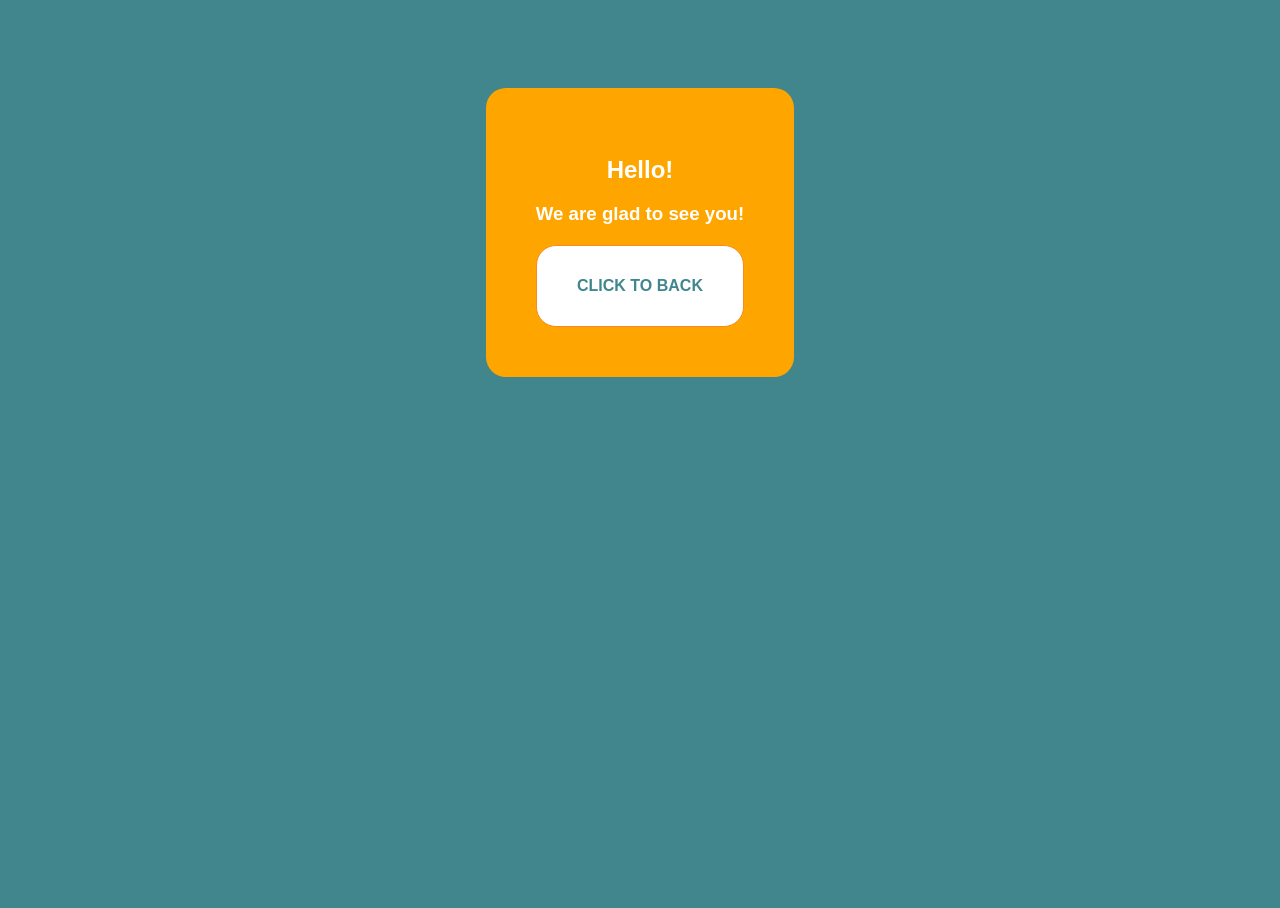
<file: index2.html>
<!DOCTYPE html>
<html lang="en">
	<head>
		<meta charset="UTF-8" />
		<meta name="viewport" content="width=device-width, initial-scale=1.0" />
		<link rel="stylesheet" href="style.css" />
		<title>Git-page 2</title>
	</head>
	<body>
		<main class="main_content">
			<div class="content_box content_page2">
				<h2 class="content_title">Hello!</h2>
				<h3 class="content_mini_title">We are glad to see you!</h3>
				<a href="index.html" class="content_button">click to back</a>
			</div>
		</main>
	</body>
</html>
</file>
<file: style.css>
html,
body {
	height: 100%;
	font-size: var(--font-size-p, 16px);
	line-height: var(--line-height-p, 150%);
	font-weight: var(--font-weight-p, 500);
	font-family: 'Manrope', 'Arial', sans-serif;
	color: var(--Black, #15272e);
	background: var(--white-100, #40868c);
	scroll-behavior: smooth;
}

.main_content {
	display: -webkit-box;
	display: -ms-flexbox;
	display: flex;
	-webkit-box-align: center;
	-ms-flex-align: center;
	align-items: center;
	-webkit-box-pack: center;
	-ms-flex-pack: center;
	justify-content: center;
	-webkit-box-flex: 1;
	-ms-flex: 1 1 auto;
	flex: 1 1 auto;
	padding-top: 80px;
}

.content_page2 {
	background: orange;
}
.content_box {
	padding: 50px;
	border-radius: 20px;
	text-align: center;
	color: #ffffff;
}
.content_title {
}
.content_mini_title {
}
.content_button {
	display: flex;
	justify-content: center;
	align-items: center;
	max-width: 300px;
	height: 80px;
	font-family: 'Arial', sans-serif;
	font-size: 16px;
	font-weight: 700;
	line-height: 150%;
	text-align: center;
	text-decoration: none;
	border-radius: 20px;
	color: #40868c;
	border: 1px solid #f78a20;
	background-color: #ffffff;
	text-transform: uppercase;
}

.content_button:hover {
	background-color: #f78a20;
	color: #ffffff;
	transform: scale(1.2);
	transition: all 1s;
}
</file>
<file: css/style.css>
@import url(normalize.css);
@import url(fonts.css);
@import url(variables.css);
@import url(basic-elements.css);
@import url(main.css);
@import url(parallax.css);
</file>
